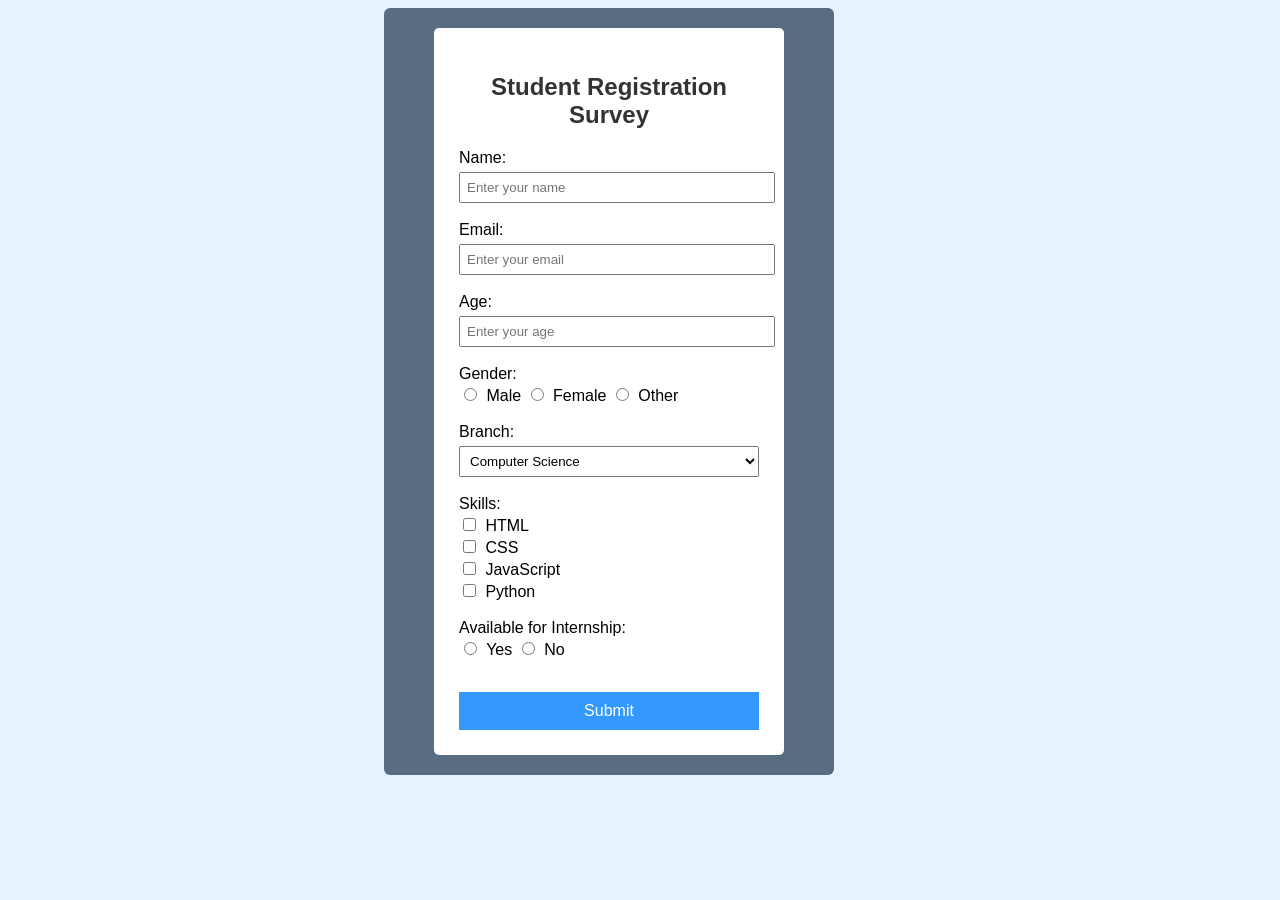
<file: 1- Survey Form/index.html>
<!DOCTYPE html>
<html>
<head>
  <title>Student Registration Survey</title>
  <link rel="stylesheet" type="text/css" href="style.css">
</head>
<body>

  <div class="main-container">
    <form class="form-box">
      <h2>Student Registration Survey</h2>

      <label>Name:</label><br>
      <input type="text" placeholder="Enter your name"><br><br>

      <label>Email:</label><br>
      <input type="email" placeholder="Enter your email"><br><br>

      <label>Age:</label><br>
      <input type="number" placeholder="Enter your age"><br><br>

      <label>Gender:</label><br>
      <input type="radio" name="gender"> Male
      <input type="radio" name="gender"> Female
      <input type="radio" name="gender"> Other<br><br>

      <label>Branch:</label><br>
      <select>
        <option>Computer Science</option>
        <option>Electronics</option>
        <option>Mechanical</option>
        <option>Civil</option>
        <option>Other</option>
      </select><br><br>

      <label>Skills:</label><br>
      <input type="checkbox"> HTML<br>
      <input type="checkbox"> CSS<br>
      <input type="checkbox"> JavaScript<br>
      <input type="checkbox"> Python<br><br>

      <label>Available for Internship:</label><br>
      <input type="radio" name="intern"> Yes
      <input type="radio" name="intern"> No<br><br>

      <button type="submit">Submit</button>
    </form>
  </div>

</body>
</html>
</file>
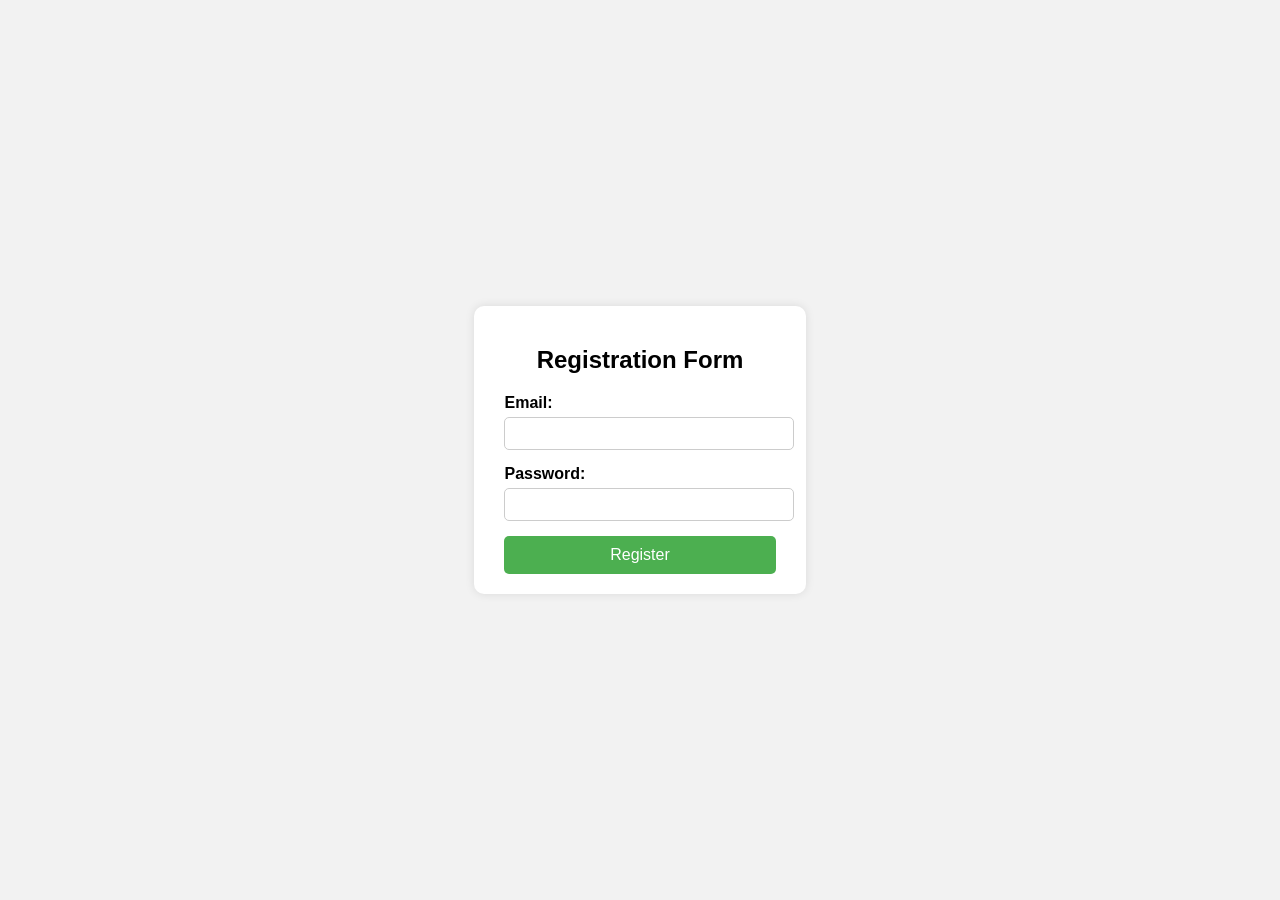
<file: 2- Registration Form/index.html>
<!DOCTYPE html>
<html>
<head>
  <title>Simple Registration Form</title>
  <link rel="stylesheet" href="style.css">
</head>
<body>

  <div class="form-container">
    <h2>Registration Form</h2>

    <form>
      <label for="email">Email:</label>
      <input type="email" id="email" name="email" required>

      <label for="password">Password:</label>
      <input type="password" id="password" name="password" required>

      <input type="submit" value="Register">
    </form>
  </div>

</body>
</html>
</file>
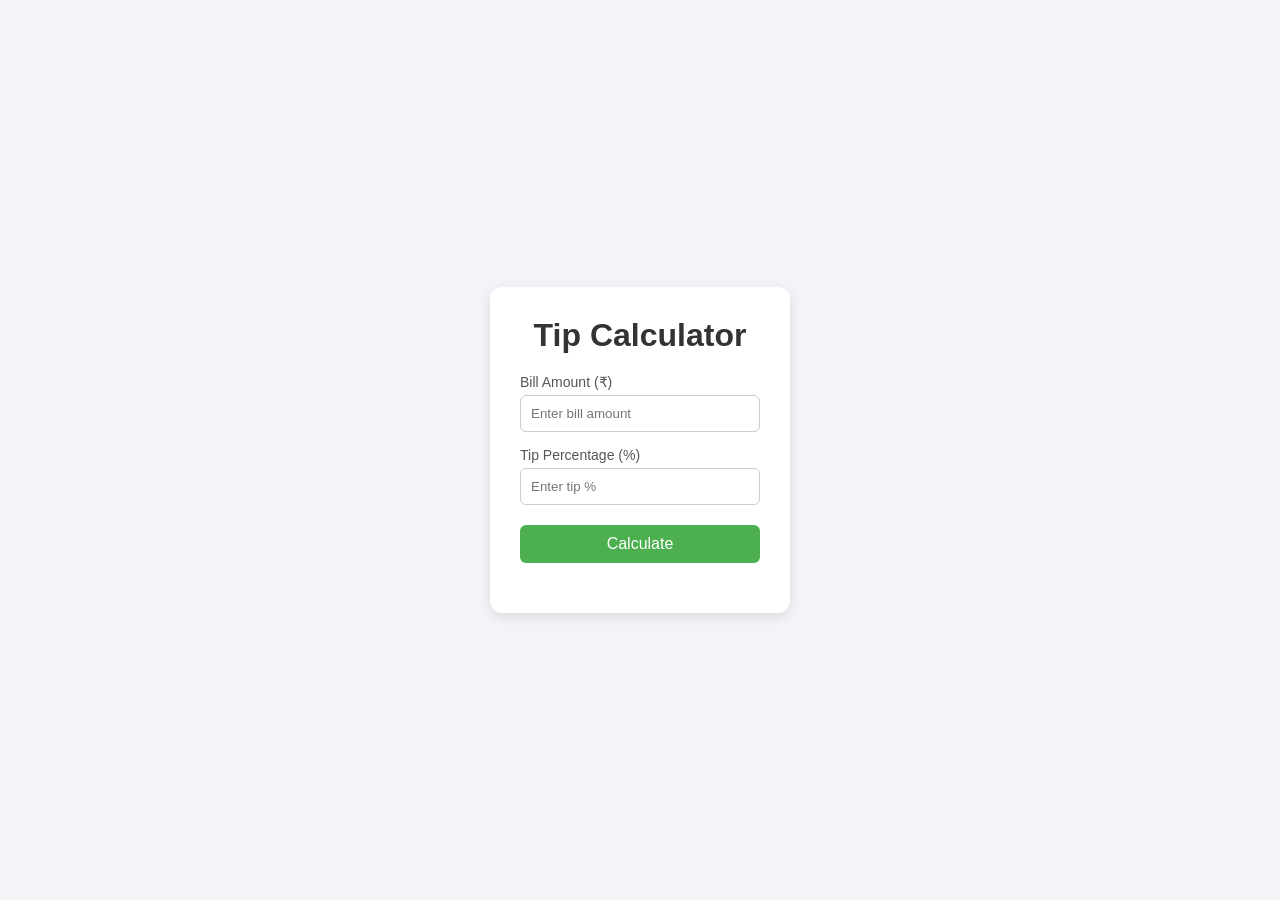
<file: 3- Tip Calculator/index.html>
<!DOCTYPE html>
<html lang="en">
<head>
  <meta charset="UTF-8">
  <meta name="viewport" content="width=device-width, initial-scale=1">
  <title>Tip Calculator</title>
  <link rel="stylesheet" href="style.css">
</head>
<body>
  <div class="container">
    <h1>Tip Calculator</h1>
    
    <label for="bill">Bill Amount (₹)</label>
    <input type="number" id="bill" placeholder="Enter bill amount" />

    <label for="tip">Tip Percentage (%)</label>
    <input type="number" id="tip" placeholder="Enter tip %" />

    <button onclick="calculateTip()">Calculate</button>

    <div id="result"></div>
  </div>

  <script src="script.js"></script>
</body>
</html>
</file>
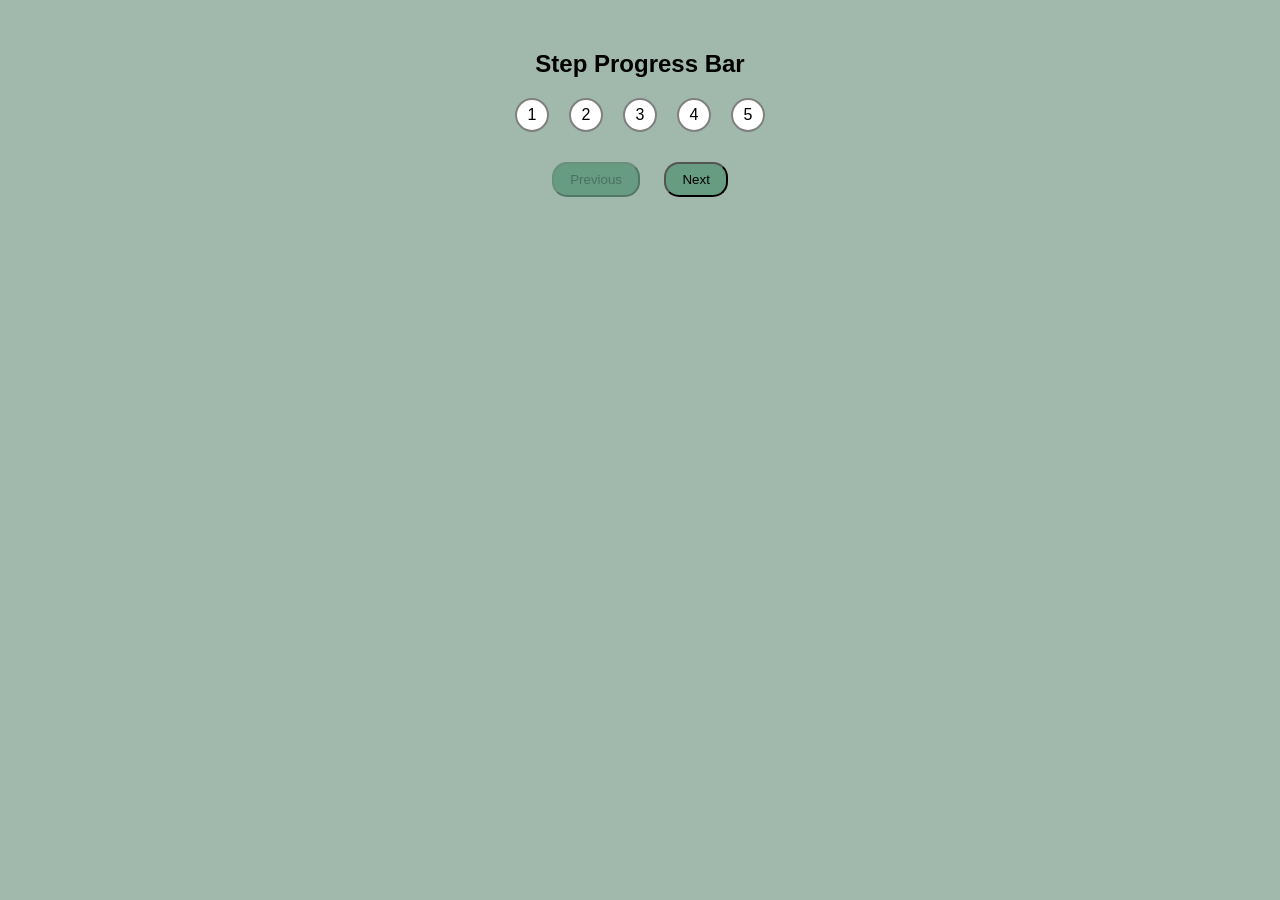
<file: 5- Step Progress Bar/index.html>
<!DOCTYPE html>
<html>
<head>
  <title>Step Progress Bar</title>
  <link rel="stylesheet" href="style.css">
</head>
<body>

  <h2>Step Progress Bar</h2>

  <div class="steps">
    <div class="step" id="step1">1</div>
    <div class="step" id="step2">2</div>
    <div class="step" id="step3">3</div>
    <div class="step" id="step4">4</div>
    <div class="step" id="step5">5</div>
  </div>

  <div class="buttons">
    <button id="prev" disabled>Previous</button>
    <button id="next">Next</button>
  </div>

  <script src="script.js"></script>
</body>
</html>
</file>
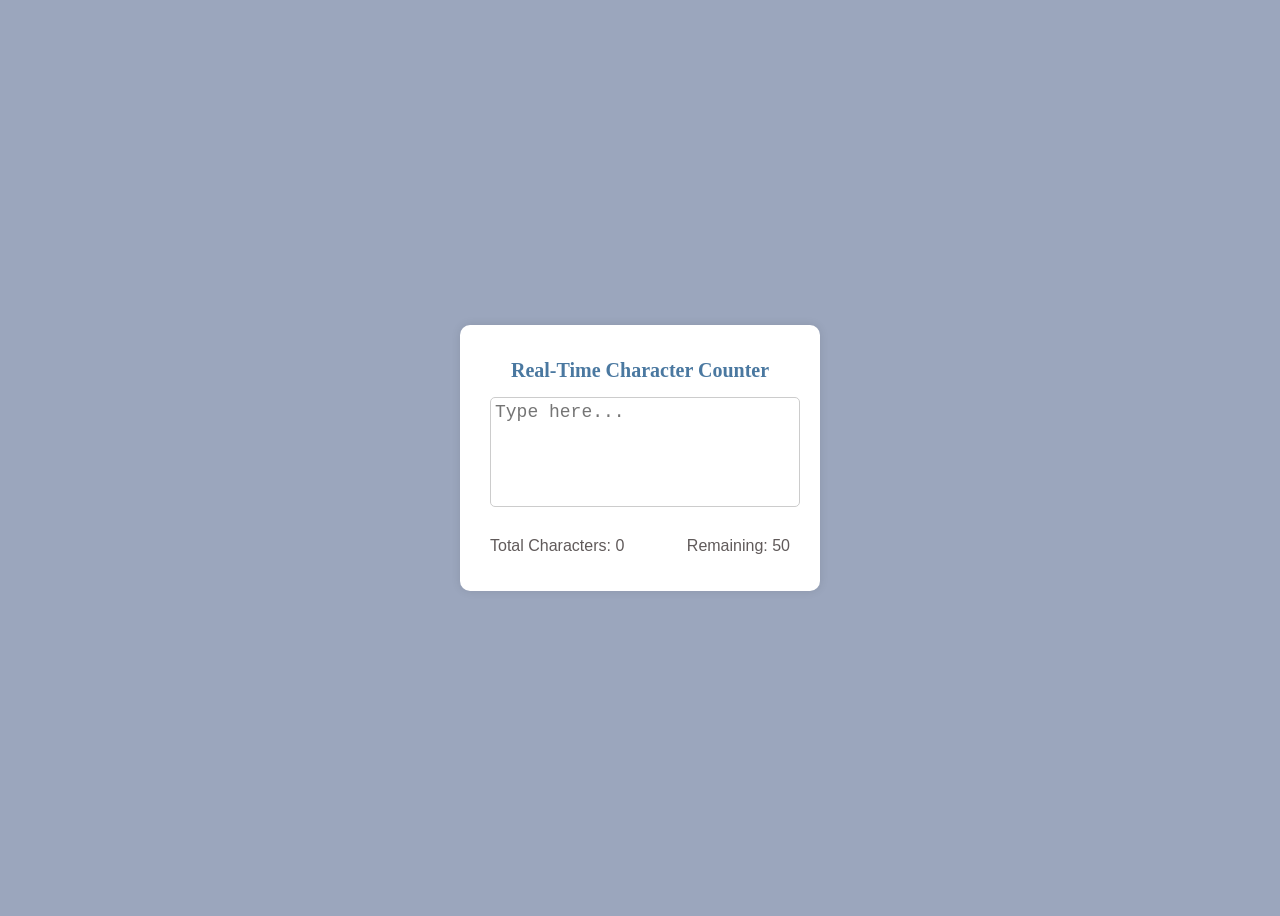
<file: 6- Character Count/index.html>
<!DOCTYPE html>
<html lang="en">
<head>
  <meta charset="UTF-8" />
  <meta name="viewport" content="width=device-width, initial-scale=1.0" />
  <title>Character Counter</title>
  <link rel="stylesheet" href="style.css" />
</head>
<body>
  <div class="container">
    <h1>Real-Time Character Counter</h1>
    <textarea id="textInput" placeholder="Type here..." maxlength="50"></textarea>
    <div class="counter">
      <p>Total Characters: <span id="totalCount">0</span></p>
      <p>Remaining: <span id="remainingCount">50</span></p>
    </div>
  </div>

  <script src="script.js"></script>
</body>
</html>
</file>
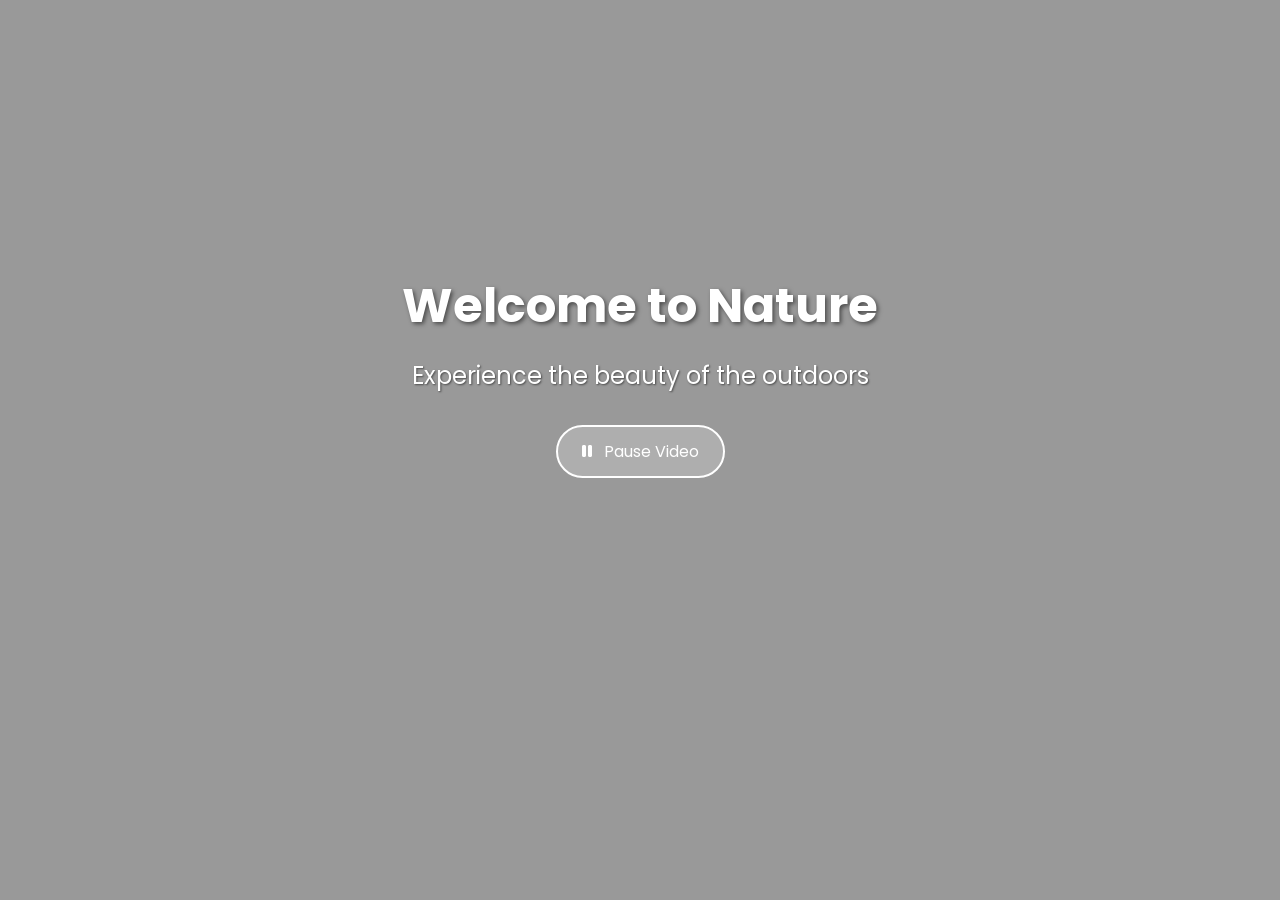
<file: 8-Bg Video incorporation/index.html>
<!DOCTYPE html>
<html lang="en">
<head>
    <meta charset="UTF-8">
    <meta name="viewport" content="width=device-width, initial-scale=1.0">
    <title>Video Background Website</title>

    <link rel="stylesheet" href="https://cdnjs.cloudflare.com/ajax/libs/font-awesome/6.4.0/css/all.min.css">
    
    <link href="https://fonts.googleapis.com/css2?family=Poppins:wght@400;600&display=swap" rel="stylesheet">
    
    <link rel="stylesheet" href="style.css">
</head>
<body>
    
    <div class="preloader">
        <div class="loader"></div>
    </div>

    <div class="video-container">
        <video autoplay muted loop id="bg-video">
            <source src="https://assets.mixkit.co/videos/preview/mixkit-tree-with-yellow-flowers-1173-large.mp4" type="video/mp4">
            My browser does not support HTML5 video.
        </video>

        <div class="overlay"></div>

        <div class="content">
            <h1>Welcome to Nature</h1>
            <p>Experience the beauty of the outdoors</p>
            <button id="video-control" class="btn">
                <i class="fas fa-pause"></i> Pause Video
            </button>
        </div>
    </div>

    <script src="script.js"></script>
</body>
</html>
</file>
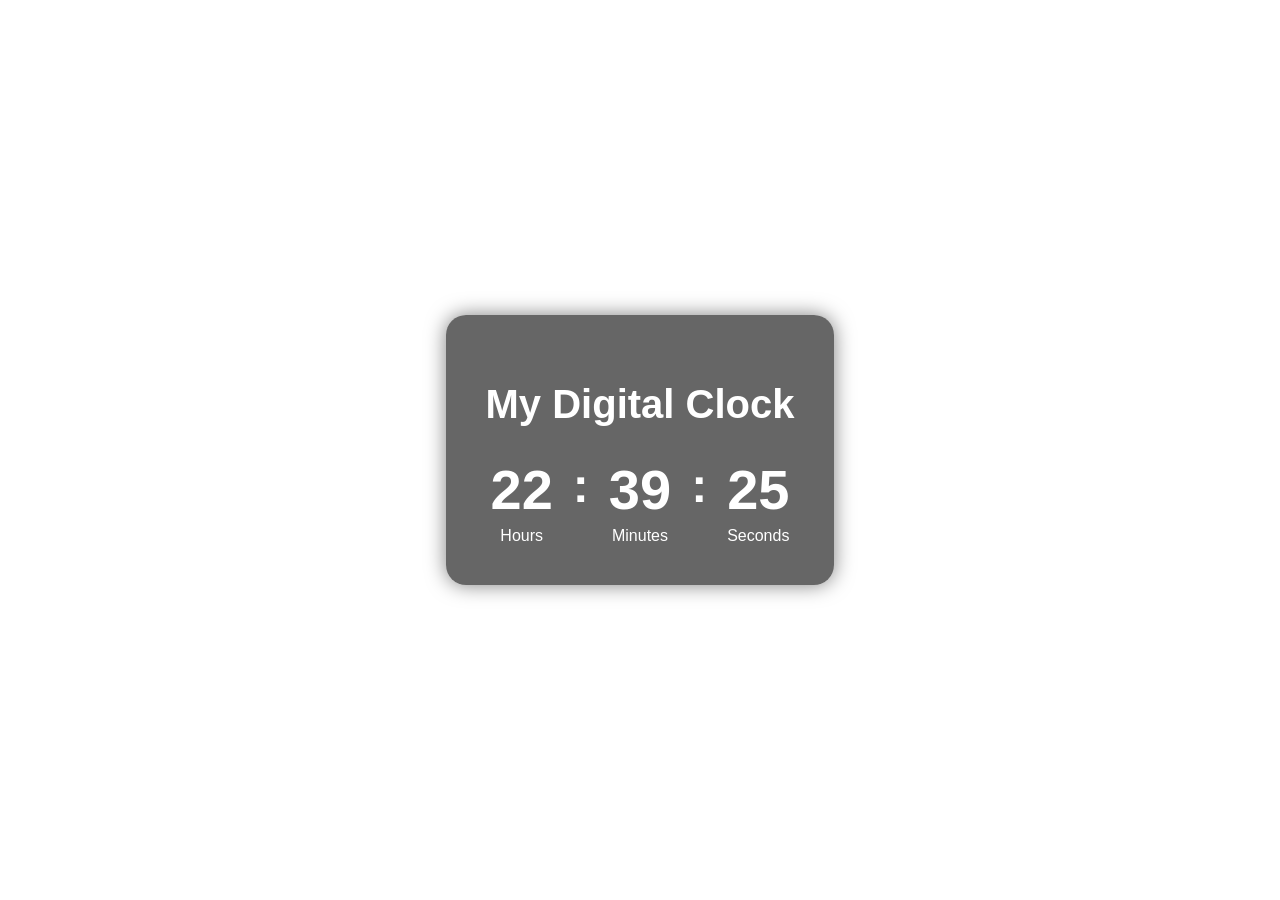
<file: One - Digital Clock/index.html>
<!DOCTYPE html>
<html lang="en">
<head>
  <meta charset="UTF-8" />
  <meta name="viewport" content="width=device-width, initial-scale=1.0"/>
  <title>Digital Clock</title>
  <link rel="stylesheet" href="style.css" />
</head>
<body>
  <div class="container">
    <h1>My Digital Clock</h1>
    <div class="clock">
      <div class="time-box">
        <span id="hours">00</span>
        <p>Hours</p>
      </div>
      <div class="separator">:</div>
      <div class="time-box">
        <span id="minutes">00</span>
        <p>Minutes</p>
      </div>
      <div class="separator">:</div>
      <div class="time-box">
        <span id="seconds">00</span>
        <p>Seconds</p>
      </div>
    </div>
  </div>

  <script src="script.js"></script>
</body>
</html>
</file>
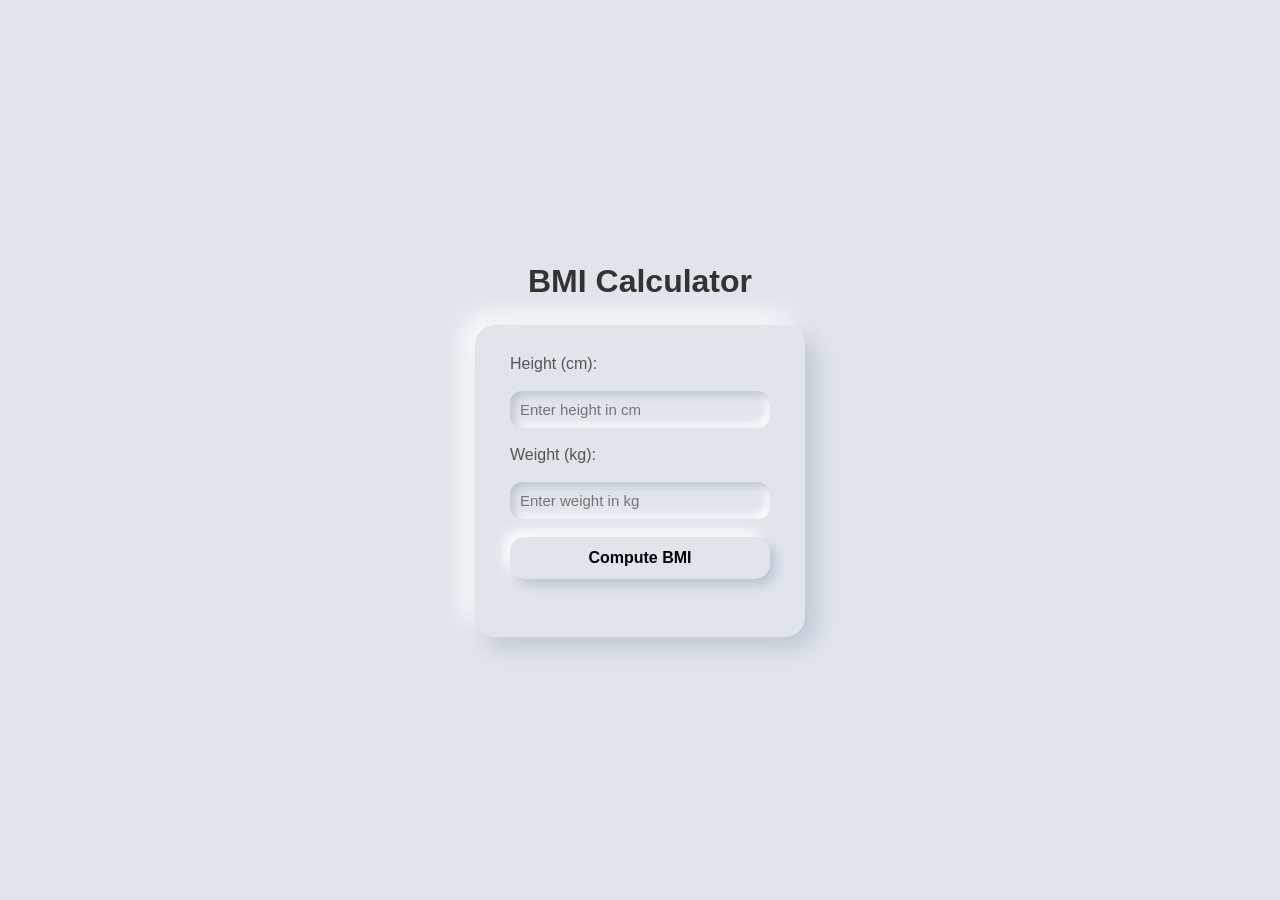
<file: Two - BMI Calculator/index.html>
<!DOCTYPE html>
<html lang="en">
<head>
  <meta charset="UTF-8">
  <meta name="viewport" content="width=device-width, initial-scale=1">
  <title>BMI Calculator</title>
  <link rel="stylesheet" href="style.css">
</head>
<body>
  <div class="container">
    <h1>BMI Calculator</h1>
    <div class="card">
      <label for="height">Height (cm):</label>
      <input type="number" id="height" placeholder="Enter height in cm">

      <label for="weight">Weight (kg):</label>
      <input type="number" id="weight" placeholder="Enter weight in kg">

      <button onclick="calculateBMI()">Compute BMI</button>

      <div class="result" id="result"></div>
    </div>
  </div>

  <script src="script.js"></script>
</body>
</html>
</file>
<file: 1- Survey Form/style.css>
body {
  background-color: #e6f2ff;
  font-family: Arial, sans-serif;
  width: 450px;
  justify-content: center;
  margin-left: 30%;
}

.main-container {
  background-color: #586d81;
  padding: 20px 0;
  display: flex;
  justify-content: center;
  border-radius: 6px;
}

.form-box {
  background-color: white;
  padding: 25px;
  width: 300px;
  border-radius: 5px;
}

h2 {
  text-align: center;
  color: #333;
}

input, select {
  width: 100%;
  padding: 6px;
  margin-top: 5px;
}

input[type="radio"],
input[type="checkbox"] {
  width: auto;
  margin-right: 5px;
}

button {
  width: 100%;
  background-color: #3399ff;
  color: white;
  border: none;
  padding: 10px;
  margin-top: 15px;
  font-size: 16px;
  cursor: pointer;
}

button:hover {
  background-color: #007acc;
}
</file>
<file: 2- Registration Form/style.css>
body {
  font-family: Arial, sans-serif;
  background-color: #f2f2f2;
  display: flex;
  justify-content: center;
  align-items: center;
  height: 100vh;
  margin: 0;
}

.form-container {
  background-color: #ffffff;
  padding: 20px 30px;
  border-radius: 10px;
  box-shadow: 0 0 10px rgba(0, 0, 0, 0.1);
}

h2 {
  text-align: center;
  margin-bottom: 20px;
}

label {
  display: block;
  margin-bottom: 5px;
  font-weight: bold;
}

input[type="email"],
input[type="password"] {
  width: 100%;
  padding: 8px;
  margin-bottom: 15px;
  border: 1px solid #ccc;
  border-radius: 5px;
}

input[type="submit"] {
  width: 100%;
  padding: 10px;
  background-color: #4CAF50;
  color: white;
  border: none;
  border-radius: 5px;
  cursor: pointer;
  font-size: 16px;
}

input[type="submit"]:hover {
  background-color: #45a049;
}
</file>
<file: 3- Tip Calculator/style.css>
* {
  margin: 0;
  padding: 0;
  box-sizing: border-box;
}

body {
  background: #f2f4f8;
  font-family: 'Segoe UI', sans-serif;
  display: flex;
  justify-content: center;
  align-items: center;
  height: 100vh;
}

.container {
  background: white;
  padding: 30px;
  border-radius: 12px;
  box-shadow: 0 4px 12px rgba(0,0,0,0.1);
  width: 300px;
  text-align: center;
}

h1 {
  margin-bottom: 20px;
  color: #333;
}

label {
  display: block;
  margin-top: 15px;
  color: #555;
  font-size: 14px;
  text-align: left;
}

input {
  width: 100%;
  padding: 10px;
  margin-top: 5px;
  border: 1px solid #ccc;
  border-radius: 6px;
}

button {
  margin-top: 20px;
  padding: 10px;
  width: 100%;
  border: none;
  background: #4CAF50;
  color: white;
  font-size: 16px;
  border-radius: 6px;
  cursor: pointer;
  transition: background 0.3s ease;
}

button:hover {
  background: #45a049;
}

#result {
  margin-top: 20px;
  font-weight: bold;
  color: #222;
}
</file>
<file: 5- Step Progress Bar/style.css>
body {
  text-align: center;
  font-family: Arial;
  margin-top: 50px;
  background-color: rgb(161, 185, 172);
}

.steps {
  display: flex;
  justify-content: center;
  margin-bottom: 20px;
}

.step {
  height: 30px;
  width: 30px;
  line-height: 30px;
  border: 2px solid gray;
  border-radius: 50%;
  margin: 0 10px;
  background-color: white;
}

.step.active {
  background-color: lightgreen;
  border-color: green;
}

button {
  padding: 8px 16px;
  margin: 10px;
  background-color: rgb(103, 155, 130);
  border-radius: 15px;
}
</file>
<file: 6- Character Count/style.css>
body {
  font-family: Arial, sans-serif;
  background-color: #9ba6bd;
  display: flex;
  justify-content: center;
  align-items: center;
  height: 100vh;
}

.container {
  background: white;
  padding: 20px 30px;
  border-radius: 10px;
  box-shadow: 0 0 10px rgba(0, 0, 0, 0.1);
  width: 300px;
}

h1 {
  font-size: 20px;
  margin-bottom: 15px;
  text-align: center;
  font-family: cursive;
  color: rgb(74, 120, 160);
}

textarea {
  width: 100%;
  height: 100px;
  padding: 4px;
  font-size: 18px;
  resize: none;
  border: 1px solid #ccc;
  border-radius: 5px;
}

.counter {
  margin-top: 10px;
  display: flex;
  justify-content: space-between;
  font-size: 16px;
  color: #605a5a;
}
</file>
<file: 8-Bg Video incorporation/style.css>
* {
    margin: 0;
    padding: 0;
    box-sizing: border-box;
    font-family: 'Poppins', sans-serif;
}

/* Preloader Styles */
.preloader {
    position: fixed;
    top: 0;
    left: 0;
    width: 100%;
    height: 100%;
    background: #f1f1f1;
    display: flex;
    justify-content: center;
    align-items: center;
    z-index: 9999;
    transition: opacity 0.5s ease;
}

.loader {
    border: 5px solid #f3f3f3;
    border-top: 5px solid #3498db;
    border-radius: 50%;
    width: 50px;
    height: 50px;
    animation: spin 1s linear infinite;
}

@keyframes spin {
    0% { transform: rotate(0deg); }
    100% { transform: rotate(360deg); }
}

/* Video Background Styles */
.video-container {
    position: relative;
    width: 100%;
    height: 100vh;
    overflow: hidden;
}

#bg-video {
    position: absolute;
    top: 50%;
    left: 50%;
    transform: translate(-50%, -50%);
    min-width: 100%;
    min-height: 100%;
    z-index: 1;
}

.overlay {
    position: absolute;
    top: 0;
    left: 0;
    width: 100%;
    height: 100%;
    background-color: rgba(0, 0, 0, 0.4);
    z-index: 2;
}

.content {
    position: relative;
    z-index: 3;
    color: white;
    text-align: center;
    padding-top: 30vh;
}

h1 {
    font-size: 3rem;
    margin-bottom: 1rem;
    text-shadow: 2px 2px 4px rgba(0, 0, 0, 0.5);
}

p {
    font-size: 1.5rem;
    margin-bottom: 2rem;
    text-shadow: 1px 1px 2px rgba(0, 0, 0, 0.5);
}

.btn {
    padding: 12px 24px;
    background: rgba(255, 255, 255, 0.2);
    color: white;
    border: 2px solid white;
    border-radius: 50px;
    font-size: 1rem;
    cursor: pointer;
    transition: all 0.3s ease;
}

.btn:hover {
    background: rgba(255, 255, 255, 0.4);
}

.btn i {
    margin-right: 8px;
}
</file>
<file: One - Digital Clock/style.css>
body {
  margin: 0;
  padding: 0;
  font-family: 'Segoe UI', sans-serif;
  background-image: url('https://images.unsplash.com/photo-1503264116251-35a269479413?auto=format&fit=crop&w=1350&q=80');
  background-size: cover;
  background-position: center;
  height: 100vh;
  display: flex;
  justify-content: center;
  align-items: center;
  color: white;
}

.container {
  text-align: center;
  background: rgba(0, 0, 0, 0.6);
  padding: 40px;
  border-radius: 20px;
  box-shadow: 0 0 20px rgba(0,0,0,0.5);
}

h1 {
  margin-bottom: 30px;
  font-size: 2.5rem;
}

.clock {
  display: flex;
  justify-content: center;
  align-items: center;
  gap: 20px;
}

.time-box {
  display: flex;
  flex-direction: column;
  align-items: center;
}

.time-box span {
  font-size: 3.5rem;
  font-weight: bold;
}

.time-box p {
  margin: 5px 0 0;
  font-size: 1rem;
}

.separator {
  font-size: 3rem;
  font-weight: bold;
  transform: translateY(-15px);
}
</file>
<file: Two - BMI Calculator/style.css>
* {
  margin: 0;
  padding: 0;
  box-sizing: border-box;
  font-family: 'Segoe UI', sans-serif;
}

body {
  background-color: #e0e5ec;
  display: flex;
  justify-content: center;
  align-items: center;
  height: 100vh;
}

.container {
  text-align: center;
}

h1 {
  font-size: 32px;
  color: #333;
  margin-bottom: 25px;
}

.card {
  background: #e0e5ec;
  padding: 30px 35px;
  border-radius: 20px;
  box-shadow: 10px 10px 25px #bec5d0, -10px -10px 25px #ffffff;
  display: flex;
  flex-direction: column;
  gap: 18px;
  width: 330px;
}

label {
  font-size: 16px;
  color: #555;
  text-align: left;
}

input {
  padding: 10px;
  font-size: 15px;
  border: none;
  border-radius: 12px;
  background: #e0e5ec;
  box-shadow: inset 4px 4px 8px #bec5d0,
              inset -4px -4px 8px #ffffff;
  outline: none;
}

button {
  padding: 12px;
  font-size: 16px;
  font-weight: bold;
  border: none;
  border-radius: 15px;
  background: #e0e5ec;
  box-shadow: 6px 6px 12px #bec5d0,
              -6px -6px 12px #ffffff;
  cursor: pointer;
  transition: all 0.3s ease;
}

button:hover {
  background-color: #dbe3eb;
  transform: scale(1.03);
}

.result {
  font-size: 18px;
  color: #222;
  margin-top: 10px;
  line-height: 1.5;
}
</file>
